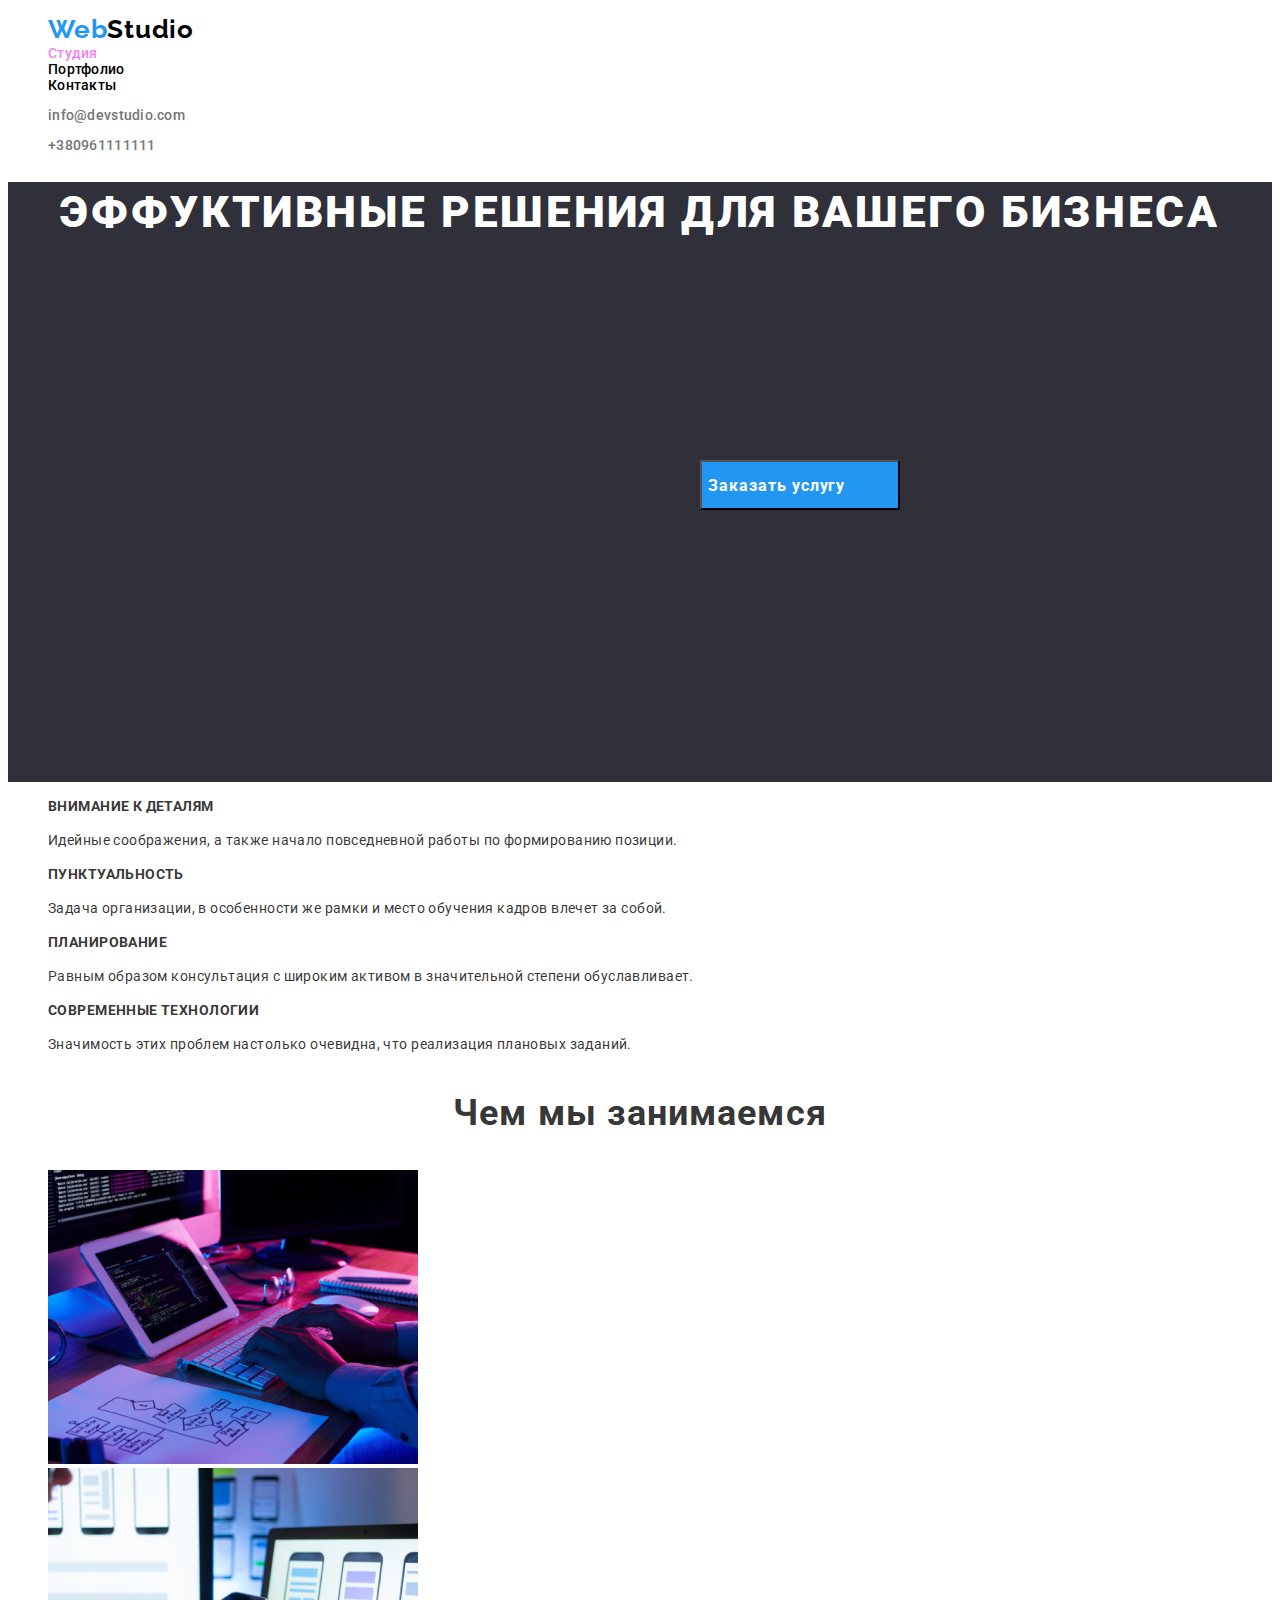
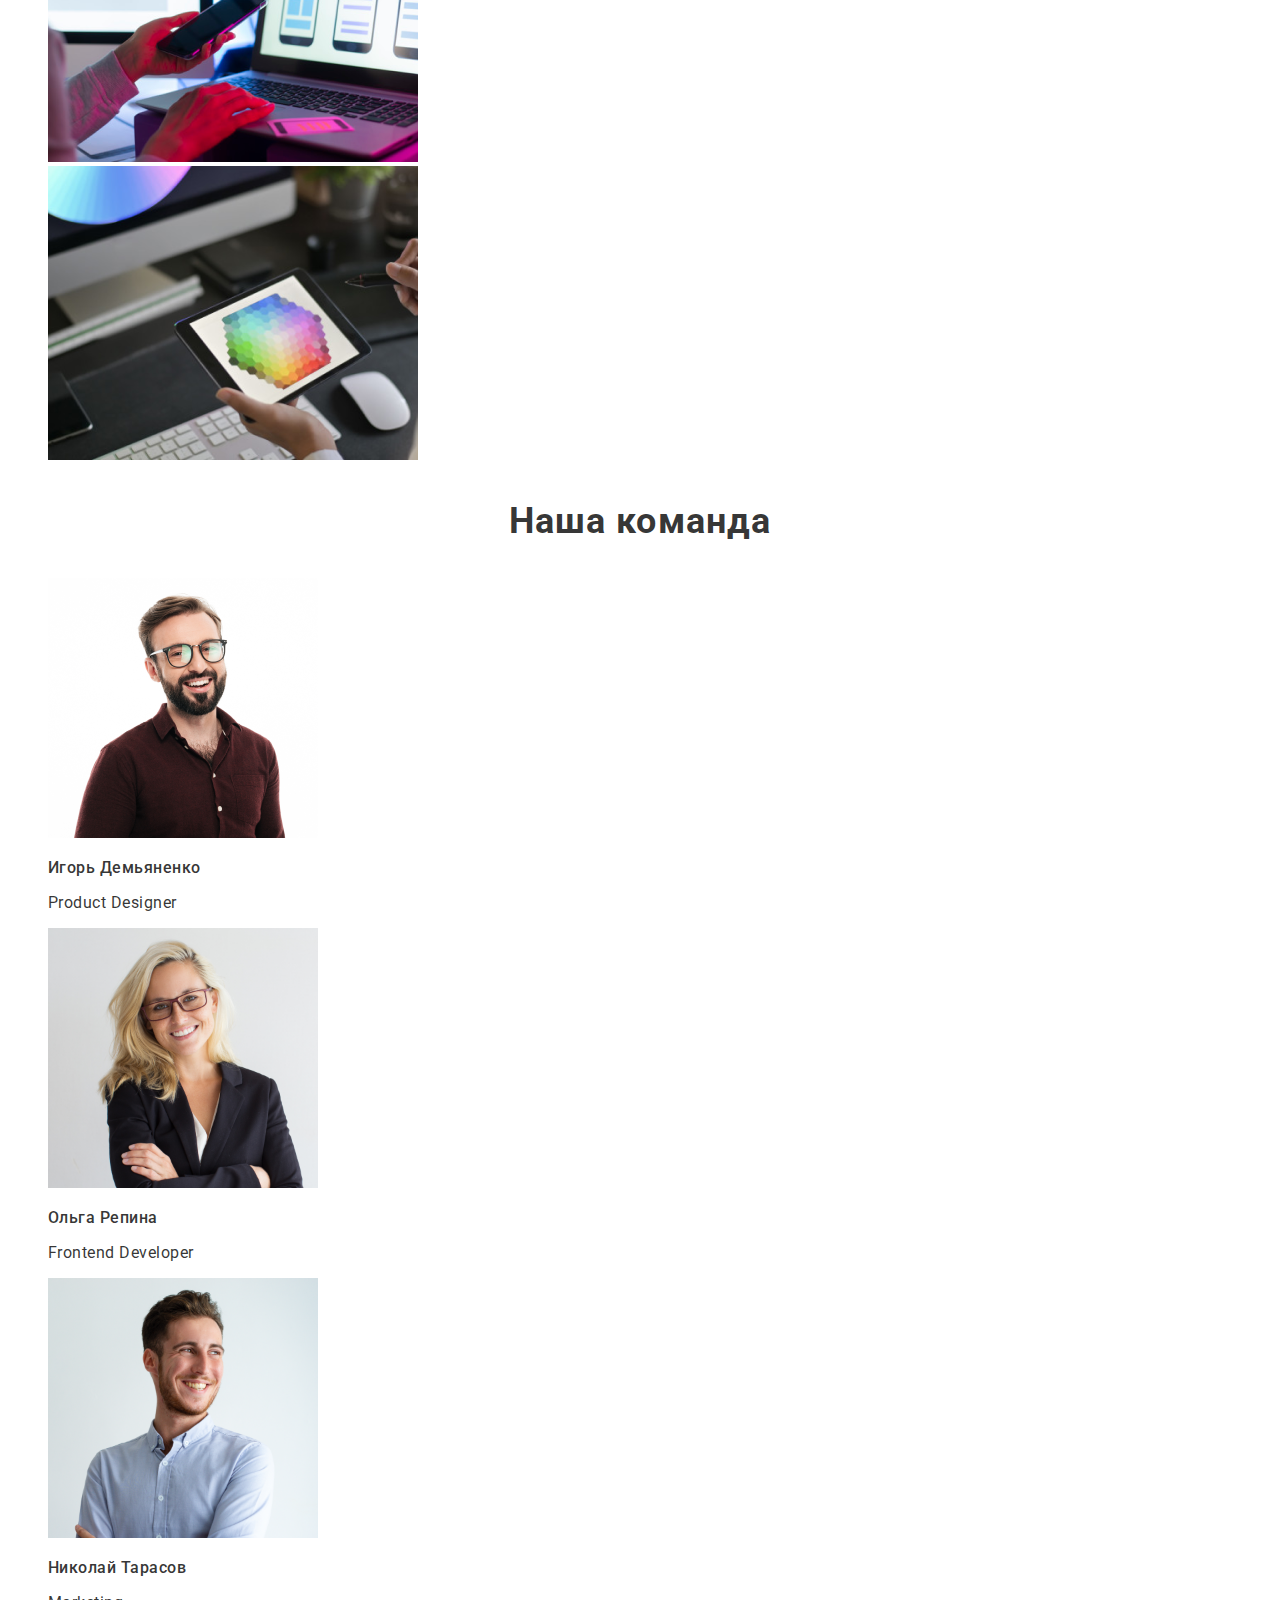
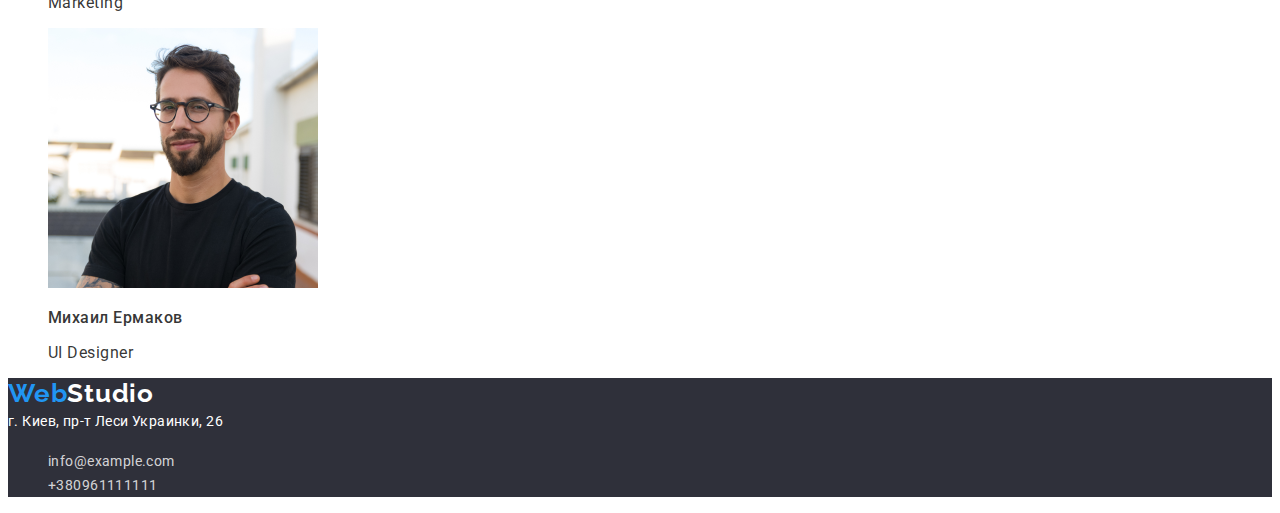
<file: index.htm>
<!DOCTYPE html>
<html lang="en">

<head>
    <link rel="preconnect" href="https://fonts.gstatic.com">
    <meta charset="UTF-8">
    <meta name="viewport" content="width=device-width, initial-scale=1.0">
    <title>Document</title>
    <link rel="stylesheet" href="./style/style.css">
    <link rel="preconnect" href="https://fonts.gstatic.com">
    <link href="https://fonts.googleapis.com/css2?family=Raleway:wght@700&family=Roboto:wght@400;500;700;900&display=swap" rel="stylesheet">
</head>

<body>

    <header>
        <div class="header">
            <nav>
                
                <ul class="site-nav">
                    <li><a href="./index.htm"> <span class="web">Web</span><span class="studio">Studio</span></a></li>
                    <li>
                        <a href="./index.htm" class="link current">Студия</a>
                    </li>
                    <li>
                        <a href="./portfolio.html" class="link">Портфолио</a>
                    </li>
                    <li>
                        <a href="# " class="link">Контакты</a>
                    </li>
                </ul>
            </nav>
            <ul class="conect" >
                <li >
                    <a href="mailto:info@devstudio.com">
                        <p class="link">info@devstudio.com</p>
                    </a>
                </li>
                <li>
                    <a href="tel:+380961111111">
                        <p class="link">+380961111111</p>
                    </a>
                </li>
            </ul>
        </div>
    </header>


    <main>
        <!--hero-->
        <section class="hero">
            <h1 class="hero-title">ЭФФУКТИВНЫЕ РЕШЕНИЯ ДЛЯ ВАШЕГО БИЗНЕСА</h1>
            <button class="hero-btn">Заказать услугу</button>
        </section>


        <!--features-->
        <section>
            <h2 hidden>скрыто</h2>
            <ul class="features">
                <li>
                    <h3>ВНИМАНИЕ К ДЕТАЛЯМ</h3>
                    <p>Идейные соображения, а также начало повседневной работы по формированию позиции.</p>
                </li>
                <li>
                    <h3>ПУНКТУАЛЬНОСТЬ</h3>
                    <p class="features-text">Задача организации, в особенности же рамки и место обучения кадров влечет за собой.</p>
                </li>
                <li>
                    <h3>ПЛАНИРОВАНИЕ</h3>
                    <p>Равным образом консультация с широким активом в значительной степени обуславливает.</p>
                </li>
                <li>
                    <h3>СОВРЕМЕННЫЕ ТЕХНОЛОГИИ</h3>
                    <p>Значимость этих проблем настолько очевидна, что реализация плановых заданий.</p>
                </li>
            </ul>
        </section>


        <!--what are we doing-->
        <section>
            <h3 class="ourwork">Чем мы занимаемся</h3>
            <ul>
                <li>
                    <img src="./photo/home-page/ourwork/box1.png" width="370" alt="набор кода">
                </li>
                <li>
                    <img src="./photo/home-page/ourwork/box2.png" width="370" alt="разаработка дизайна">
                </li>
                <li>
                    <img src="./photo/home-page/ourwork/box3.png" width="370" alt="подбор цвета">
                </li>
            </ul>
        </section>


        <!--our team-->
        <section>
            <h3 class="ourteamtitle">Наша команда</h3>
            <ul>
                <li>
                    <img src="./photo/home-page/team/img.png" width="270" alt="фото Игоря Демьяненко">
                    <h3 class="ourname">Игорь Демьяненко</h3>
                    <p class="ourprofession">Product Designer</p>
                </li>
                <li>
                    <img src="./photo/home-page/team/img1.png" width="270" alt="фото Ольги Репина">
                    <h3 class="ourname">Ольга Репина</h3>
                    <p class="ourprofession">Frontend Developer</p>
                </li>
                <li>
                    <img src="./photo/home-page/team/img2.png" width="270" alt="фото Николая Тарасова">
                    <h3 class="ourname">Николай Тарасов</h3>
                    <p class="ourprofession">Marketing</p>
                </li>
                <li>
                    <img src="./photo/home-page/team/img3.png" width="270" alt="фото Михаила Ермакова">
                    <h3 class="ourname">Михаил Ермаков</h3>
                    <p class="ourprofession">UI Designer</p>
                </li>
            </ul>
        </section>


        

    </main>


    <!--foot-->

    <footer>
        <a href="#"><span class="webfoot">Web</span><span class="studiofoot">Studio</span></a>
        <address class="address">г. Киев, пр-т Леси Украинки, 26</address>
        <ul>
            <li>
                <a href="mailto:info@example.com"><span class="howconectfoot">info@example.com</span></a>
            </li>
            <li>
                <a href="tel:+380961111111"><span class="howconectfoot">+380961111111</span></a>
            </li>
        </ul>

    </footer>
</body>

</html>
</file>
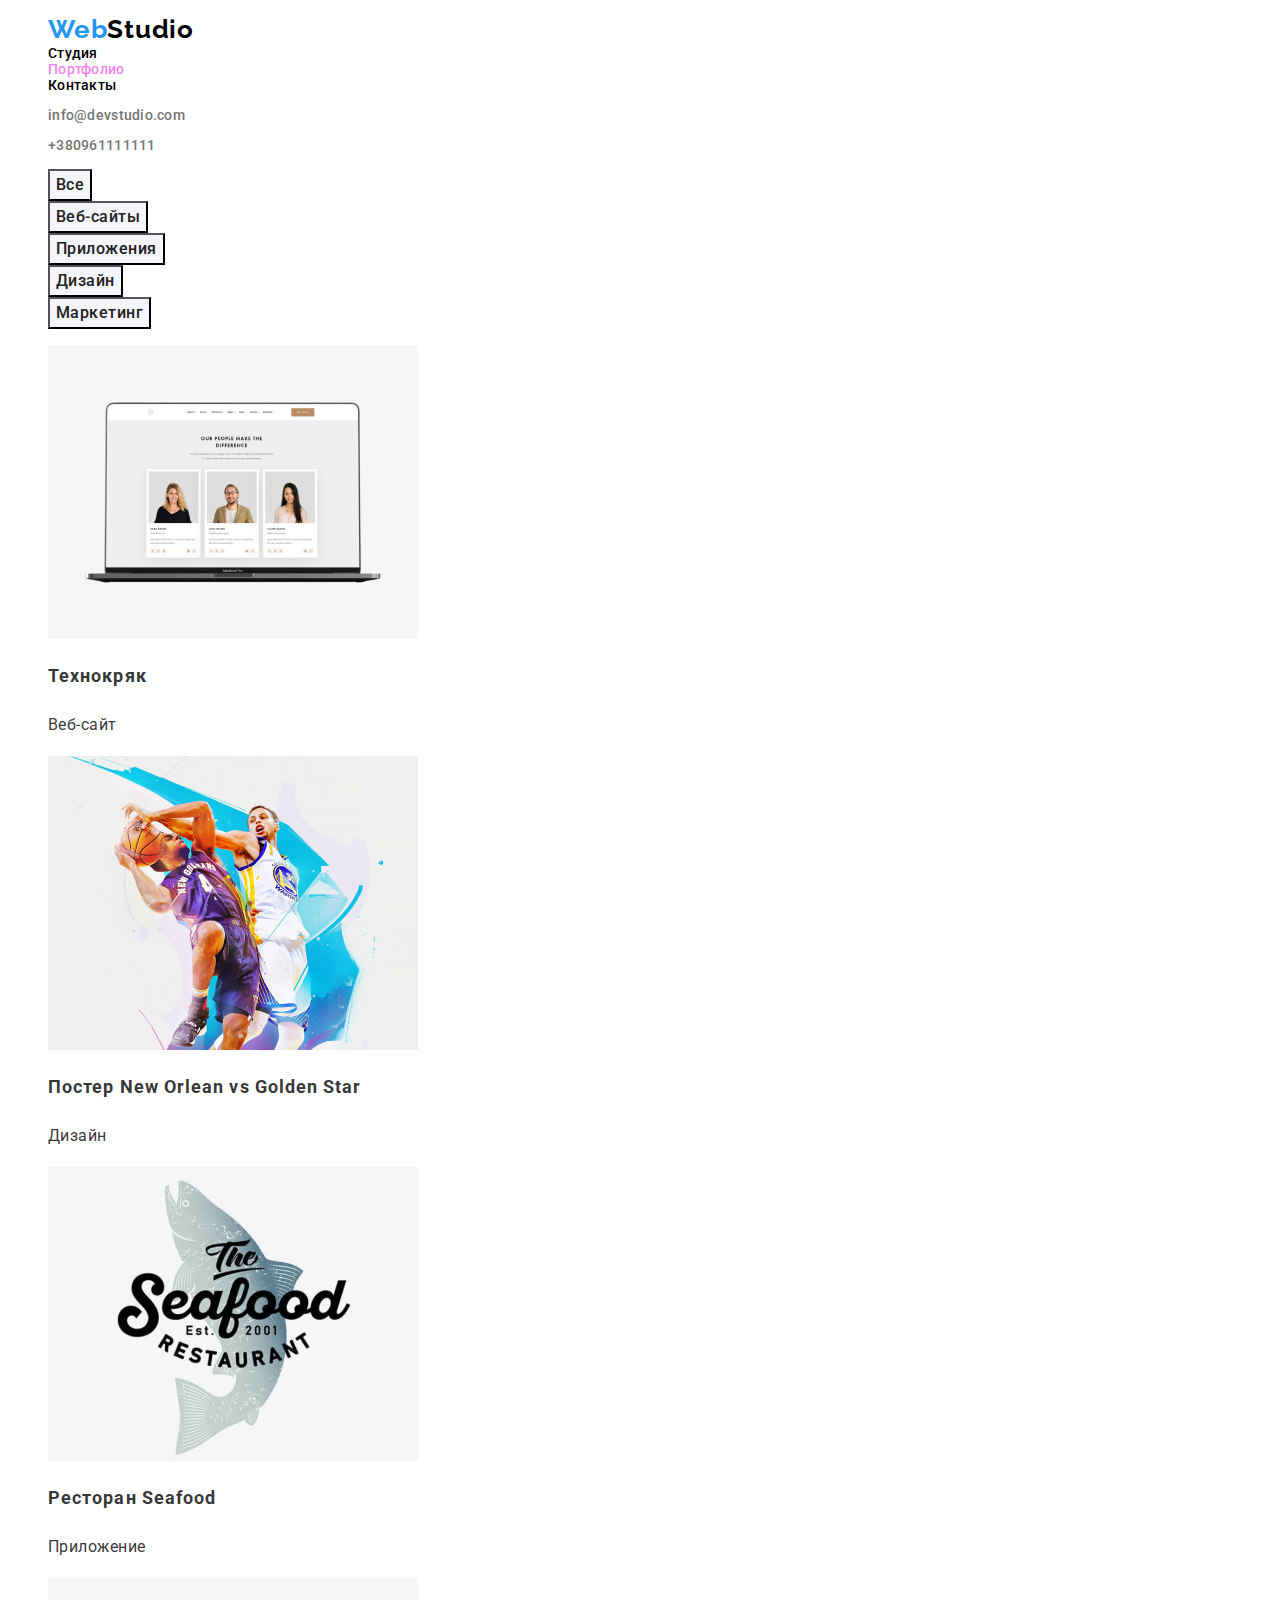
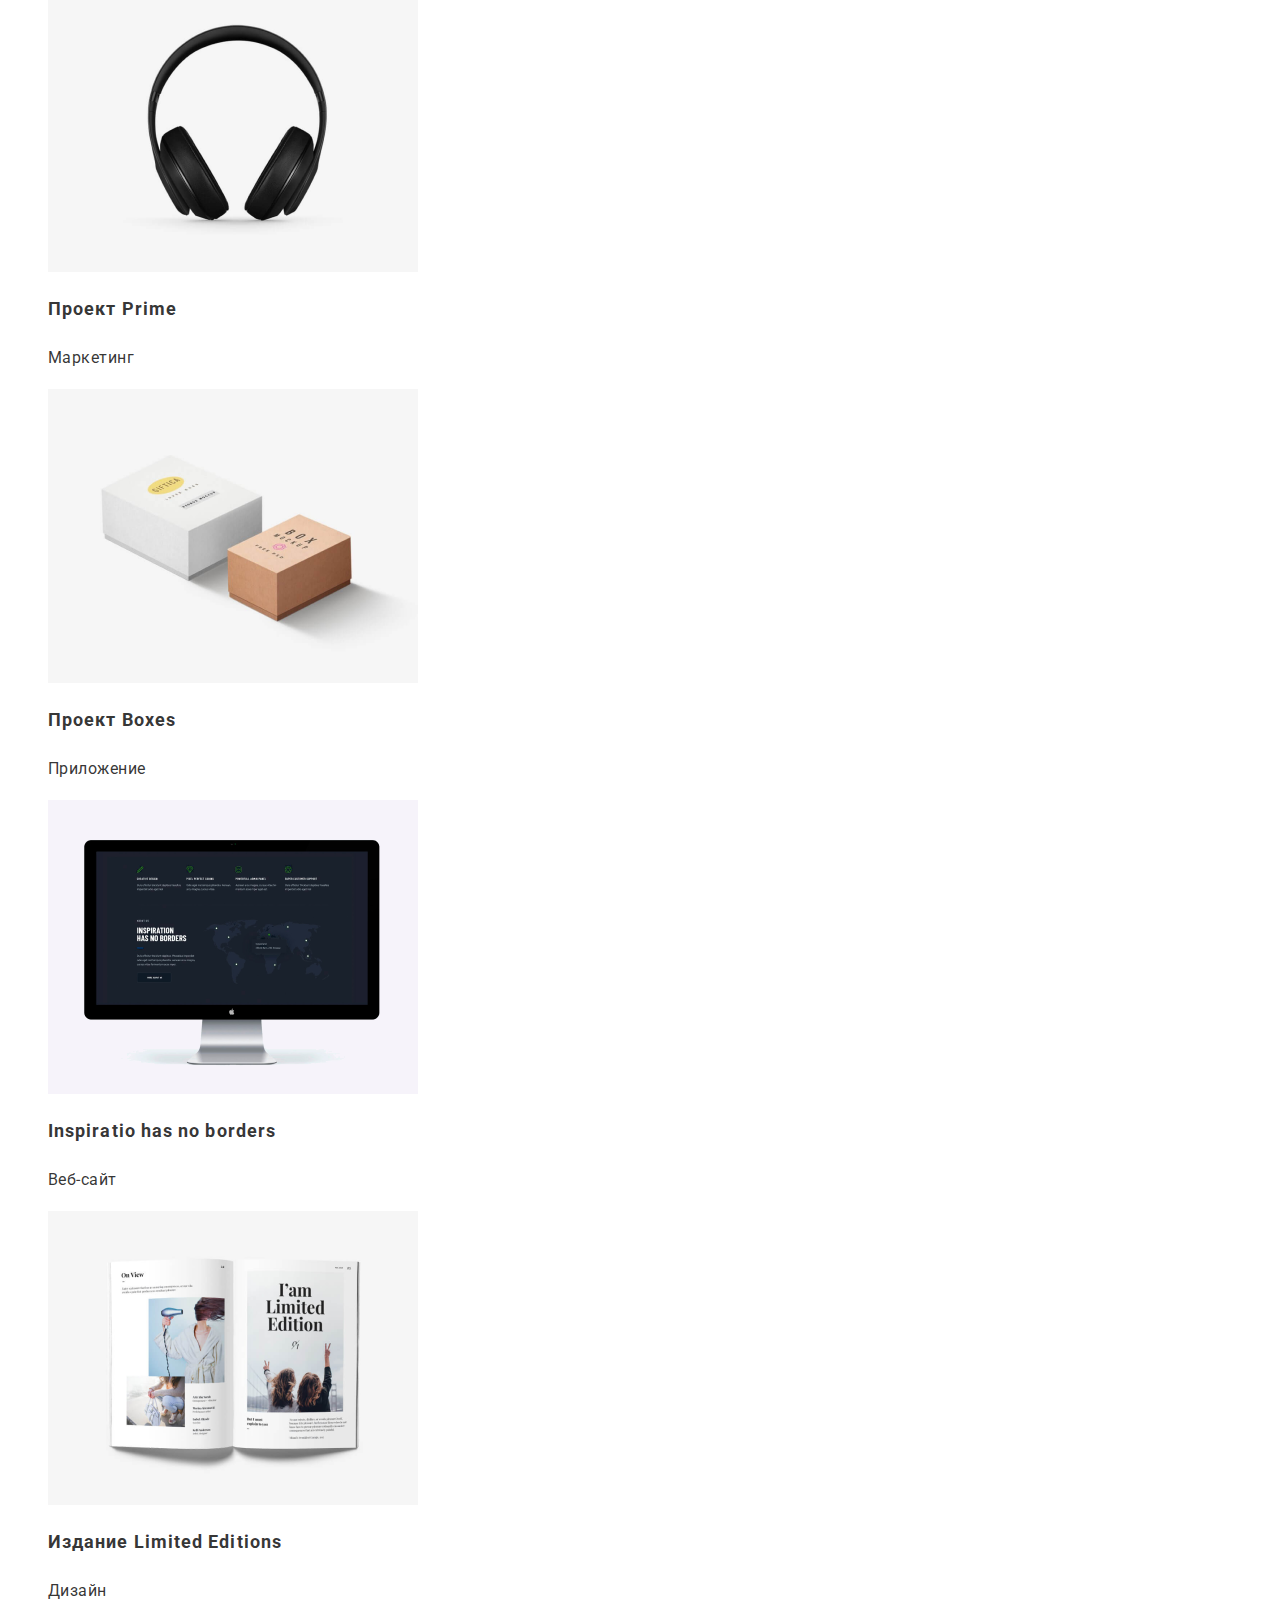
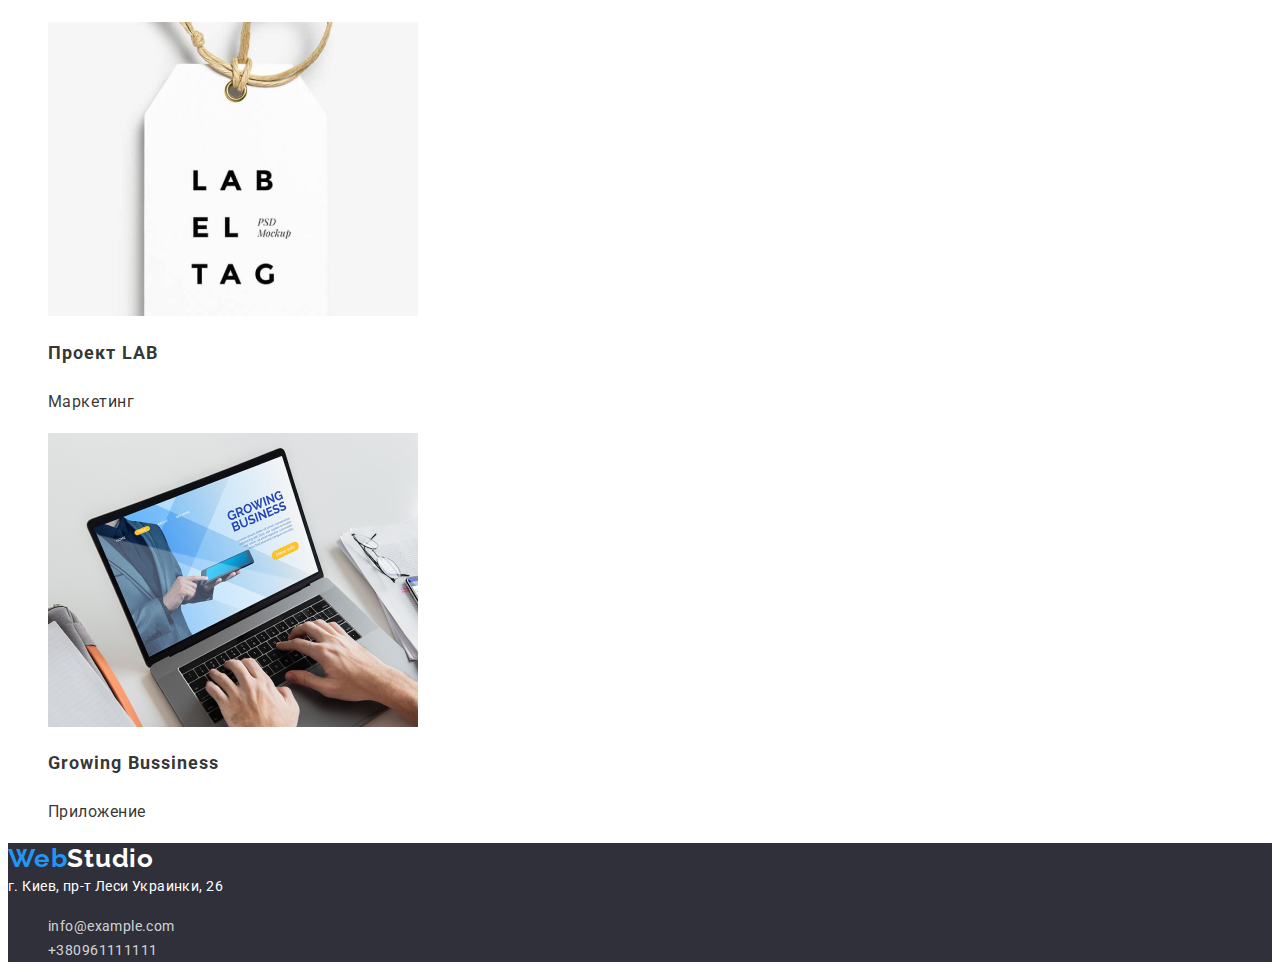
<file: portfolio.html>
<!DOCTYPE html>
<html lang="en">

<head>
    <link rel="preconnect" href="https://fonts.gstatic.com">
    <meta charset="UTF-8">
    <meta name="viewport" content="width=device-width, initial-scale=1.0">
    <title>Document</title>
    <link rel="stylesheet" href="./style/style.css">
    <link href="https://fonts.googleapis.com/css2?family=Raleway:wght@700&family=Roboto:wght@400;500;700;900&display=swap" rel="stylesheet">
</head>

<body>
    <header>
        <div class="header">
            <nav>
                
                <ul class="site-nav">
                    <li><a href="./index.htm"> <span class="web">Web</span><span class="studio">Studio</span></a></li>
                    <li>
                        <a href="./index.htm" class="link">Студия</a>
                    </li>
                    <li>
                        <a href="./portfolio.html" class="link current">Портфолио</a>
                    </li>
                    <li>
                        <a href="# " class="link">Контакты</a>
                    </li>
                </ul>
            </nav>
            <ul class="conect" >
                <li >
                    <a href="mailto:info@devstudio.com">
                        <p class="link">info@devstudio.com</p>
                    </a>
                </li>
                <li>
                    <a href="tel:+380961111111">
                        <p class="link">+380961111111</p>
                    </a>
                </li>
            </ul>
        </div>
    </header>

    <main>
        <h1 hidden>скрыть</h1>
        <section>
            <ul class="portfolio-btn">
                <li>
                    <button class="portf-btn">Все</button>
                </li>
                <li>
                    <button class="portf-btn">Веб-сайты</button>
                </li>
                <li>
                    <button class="portf-btn">Приложения</button>
                </li>
                <li>
                    <button class="portf-btn">Дизайн</button>
                </li>
                <li>
                    <button class="portf-btn">Маркетинг</button>
                </li>
            </ul>
            
            <ul>
                <li>
                    <img src="./photo/portfolio/website.png" alt="сайт">
                    <h2 class="wedo">Технокряк</h2>
                    <p class="aboutwedo">Веб-сайт</p>
                </li>
                <li>
                    <img src="./photo/portfolio/poster.png" alt="дизайн постеров">
                    <h2 class="wedo">Постер New Orlean vs Golden Star</h2>
                    <p class="aboutwedo">Дизайн</p>
                </li>
                <li>
                    <img src="./photo/portfolio/seafood.png" alt="приложение">
                    <h2 class="wedo">Ресторан Seafood</h2>
                    <p class="aboutwedo">Приложение</p>
                </li>
                <li>
                    <img src="./photo/portfolio/headphones.png" alt="Маркетинг">
                    <h2 class="wedo">Проект Prime</h2>
                    <p class="aboutwedo">Маркетинг</p>
                </li>
                <li>
                    <img src="./photo/portfolio/box.png" alt="box">
                    <h2 class="wedo">Проект Boxes</h2>
                    <p class="aboutwedo">Приложение</p>
                </li>
                <li>
                    <img src="./photo/portfolio/screen.png" alt="Веб-сайт">
                    <h2 class="wedo">Inspiratio has no borders</h2>
                    <p class="aboutwedo">Веб-сайт</p>
                </li>
                <li>
                    <img src="./photo/portfolio/book.png" alt="Дизайн">
                    <h2 class="wedo">Издание Limited Editions</h2>
                    <p class="aboutwedo">Дизайн</p>
                </li>
                <li>
                    <img src="./photo/portfolio/lab.png" alt="разработка маркетинга">
                    <h2 class="wedo">Проект LAB</h2>
                    <p class="aboutwedo">Маркетинг</p>
                </li>
                <li>
                    <img src="./photo/portfolio/notebook.png" alt="разработка приложения">
                    <h2 class="wedo">Growing Bussiness</h2>
                    <p class="aboutwedo">Приложение</p>
                </li>
            </ul>
        </section>
       



    </main>


    <!--foot-->
    
    <footer>
        <a href="#"><span class="webfoot">Web</span><span class="studiofoot">Studio</span></a>
            <address class="address">г. Киев, пр-т Леси Украинки, 26</address>
                <ul>
                    <li>
                        <a href="mailto:info@example.com"><span class="howconectfoot">info@example.com</span></a>
                    </li>
                    <li>
                        <a href="tel:+380961111111"><span class="howconectfoot">+380961111111</span></a>
                    </li>
                </ul>
    </footer>

</body>
</file>
<file: style/style.css>
:root {
    --primary-text-color: rgba(0, 0, 0, 0.8);
    --title-text-color: #000000;
    --accent-color: #2196F3;
    --primary-white-color: #ffffff;
    --footer-color:#2F303A;
    --connect-color:#757575;
    --primary-font-famaly:Roboto;

}




/* header */

ul {list-style: none;}

a {text-decoration: none;}



.header{
    display: inline;
    height: 80px;
    width: 1600px;
    background: var(--primary-white-color);
    font-family: var(--primary-font-famaly);
    font-size: 14px;
    font-weight: 500;
    line-height: 16px;
    letter-spacing: 0.02em;
    text-align: left;


}

.site-nav .link.current{
    color: violet;
}

.web {
    color: var(--accent-color);
    font-family: Raleway;
    font-size: 26px;
    font-weight: 700;
    line-height: 31px;
    letter-spacing: 0.03em;
    text-align: left;

}

.studio {
    color: var(--title-text-color);
    font-family: Raleway;
    font-size: 26px;
    font-weight: 700;
    line-height: 31px;
    letter-spacing: 0.03em;
    text-align: left;
}

.link{
    color:var(--title-text-color);
}

.link:hover,
.link:focus {
    color: var(--accent-color);
    font-family: var(--primary-font-famaly);
    font-size: 14px;
    font-weight: 500;
    line-height: 16px;
    letter-spacing: 0.02em;
    text-align: left;
}

.link:active{
    color:rgb(255, 0, 0);
}

.link{
    color: var(--title-text-color);
  }

.conect .link{
    color: var(--connect-color);
}

.conect p:hover,
.conect p:focus{
    color:var(--accent-color);
}

body {
    background-color: var(--primary-white-color);
    color: var(--primary-text-color);
}

.hero {
    margin-top: 0px;
    text-align: center;
    height: 600px;
    background-color: #2F303A;
}

.hero-title {
    color: var(--primary-white-color);
    font-family: var(--primary-font-famaly);
    font-size: 44px;
    font-weight: 900;
    line-height: 60px;
    letter-spacing: 0.06em;
    text-align: center;


}

.hero-btn {
    margin-top: 30px;
    background-color: #2196F3;
    color: var(--primary-white-color);

    position: absolute;
    width: 200px;
    height: 50px;
    left: 700px;
    top: 430px;
    
    font-family: var(--primary-font-famaly);
    font-weight: bold;
    font-size: 16px;
    display: flex;
    align-items: center;
    text-align: center;
    letter-spacing: 0.06em;

}


.features h3{
    font-family: var(--primary-font-famaly);
    font-size: 14px;
    font-weight: 700;
    line-height: 16px;
    letter-spacing: 0.03em;
    text-align: left;
}

.features p{
    font-family: var(--primary-font-famaly);
    font-size: 14px;
    font-weight: 400;
    line-height: 24px;
    letter-spacing: 0.03em;
    text-align: left;
}


.ourwork{
    font-family: var(--primary-font-famaly);
    font-size: 36px;
    font-weight: 700;
    line-height: 42px;
    letter-spacing: 0.03em;
    text-align: center;
    }

.ourteamtitle{
    font-family: var(--primary-font-famaly);
    font-size: 36px;
    font-weight: 700;
    line-height: 42px;
    letter-spacing: 0.03em;
    text-align: center;

}

.ourname{
    font-family: var(--primary-font-famaly);
    font-size: 16px;
    font-weight: 500;
    line-height: 19px;
    letter-spacing: 0.03em;
    
}
.ourteam p{
    font-family: var(--primary-font-famaly);
    font-size: 16px;
    font-weight: 400;
    line-height: 19px;
    letter-spacing: 0.03em;
    }

.ourprofession{
    font-family: var(--primary-font-famaly);
    font-size: 16px;
    font-weight: 400;
    line-height: 19px;
    letter-spacing: 0.03em;
    text-align: left;
    }


    /* footer */

body footer{
    background-color:var(--footer-color);
}    

.webfoot{
    font-family: Raleway;
    font-size: 26px;
    font-weight: 700;
    line-height: 31px;
    letter-spacing: 0.03em;
    
    color: var(--accent-color);
}
.studiofoot{   
    font-family: Raleway;
    font-size: 26px;
    font-weight: 700;
    line-height: 31px;
    letter-spacing: 0.03em;
    
    color: var(--primary-white-color);
}

.address{
    font-family: var(--primary-font-famaly);
    font-size: 14px;
    font-weight: 400;
    line-height: 24px;
    letter-spacing: 0.03em;
    font-style: normal;
    color:var(--primary-white-color);
}

.howconectfoot{
    font-family: var(--primary-font-famaly);
    font-size: 14px;
    font-weight: 400;
    line-height: 24px;
    letter-spacing: 0.03em;
    text-align: left;
    color: rgba(255, 255, 255, 0.8);
}

/* стили portfolios.html*/



/* buttons */

.portf-btn:focus,
.portf-btn:hover{
    cursor: pointer;
    background-color: var(--accent-color);
    color:var(--primary-white-color);
    font-family: var(--primary-font-famaly);
    font-size: 16px;
    font-weight: 500;
    line-height: 26px;
    letter-spacing: 0.03em;
    text-align: center;
}


.portf-btn{
    color:#212121;
    background-color: #F5F4FA;
    font-family: var(--primary-font-famaly);
    font-size: 16px;
    font-weight: 500;
    line-height: 26px;
    letter-spacing: 0.03em;
    text-align: center;
}


/* our projects */

.wedo{
    font-family:var(--primary-font-famaly);
    font-size: 18px;
    font-style: normal;
    font-weight: 700;
    line-height: 36px;
    letter-spacing: 0.06em;
    text-align: left;

}

.aboutwedo{
    font-family:var(--primary-font-famaly);
    font-size: 16px;
    font-style: normal;
    font-weight: 400;
    line-height: 30px;
    letter-spacing: 0.03em;
    text-align: left;

}
</file>
